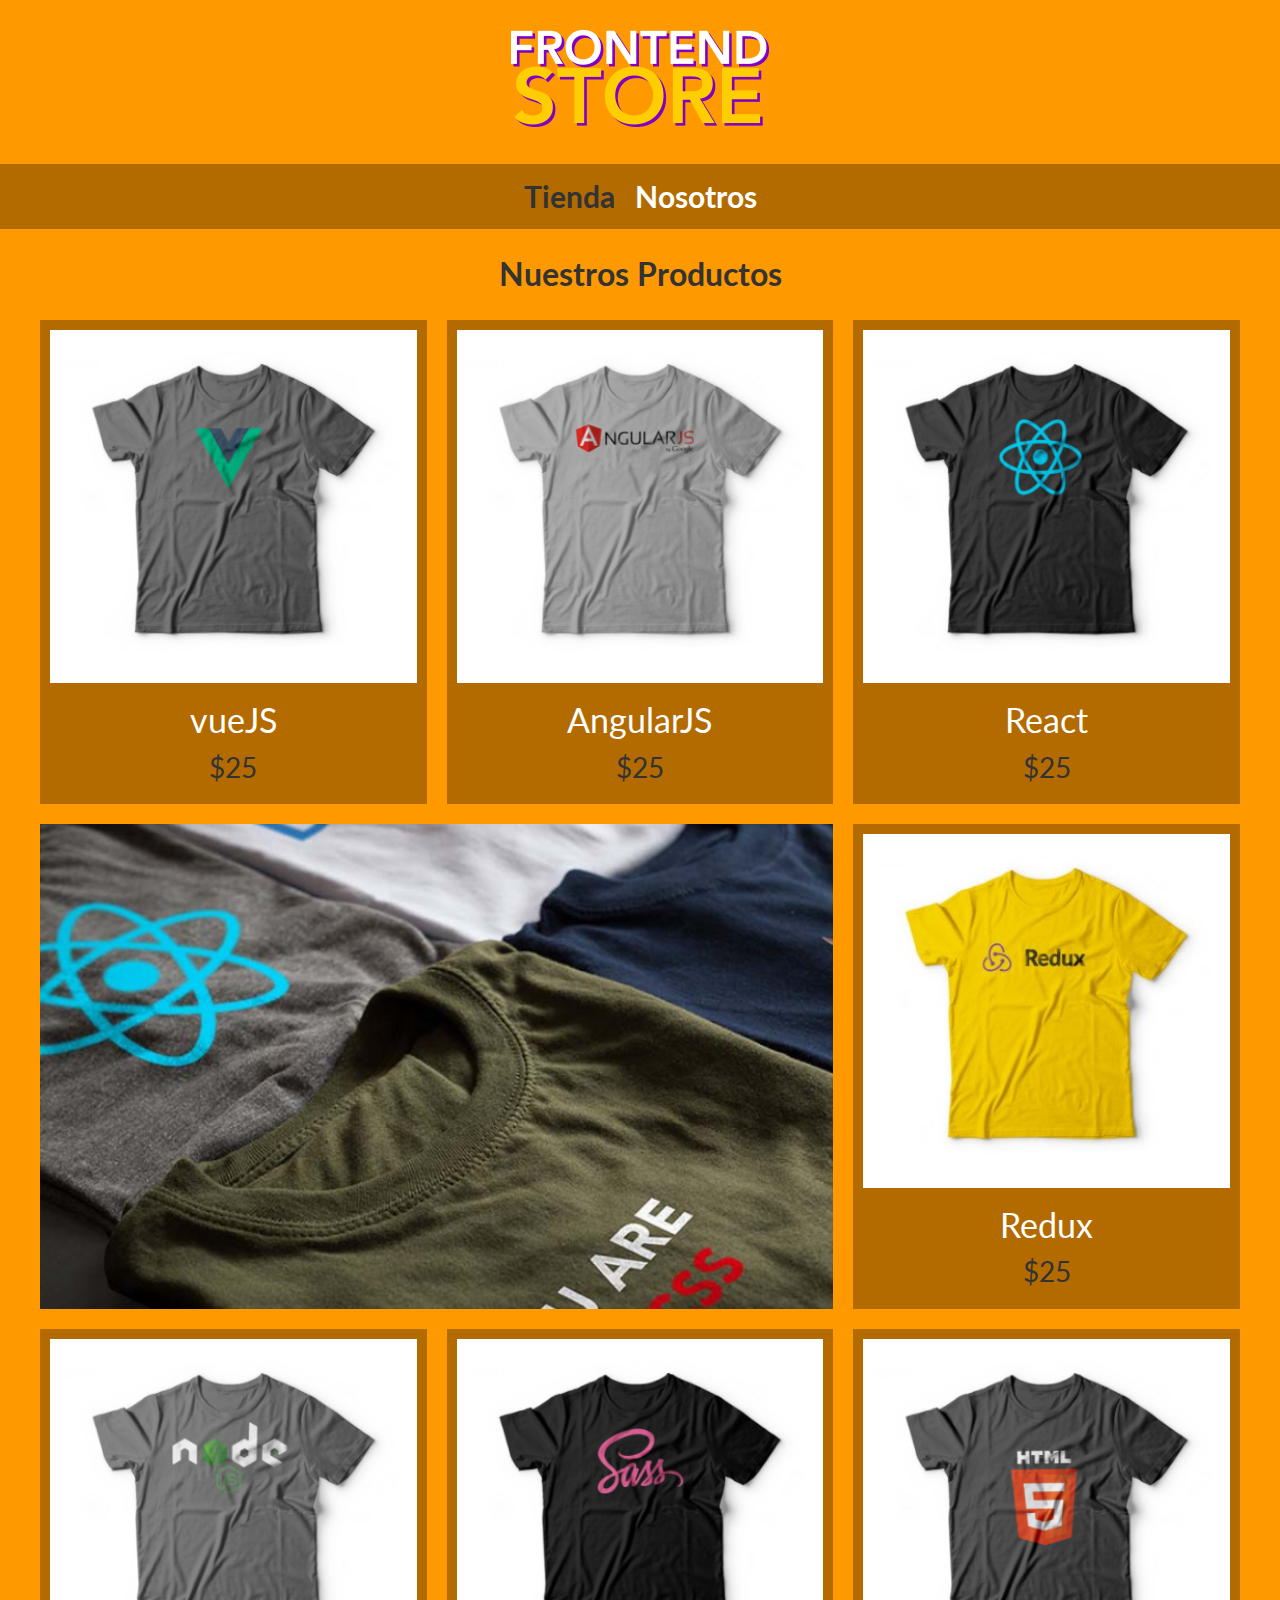
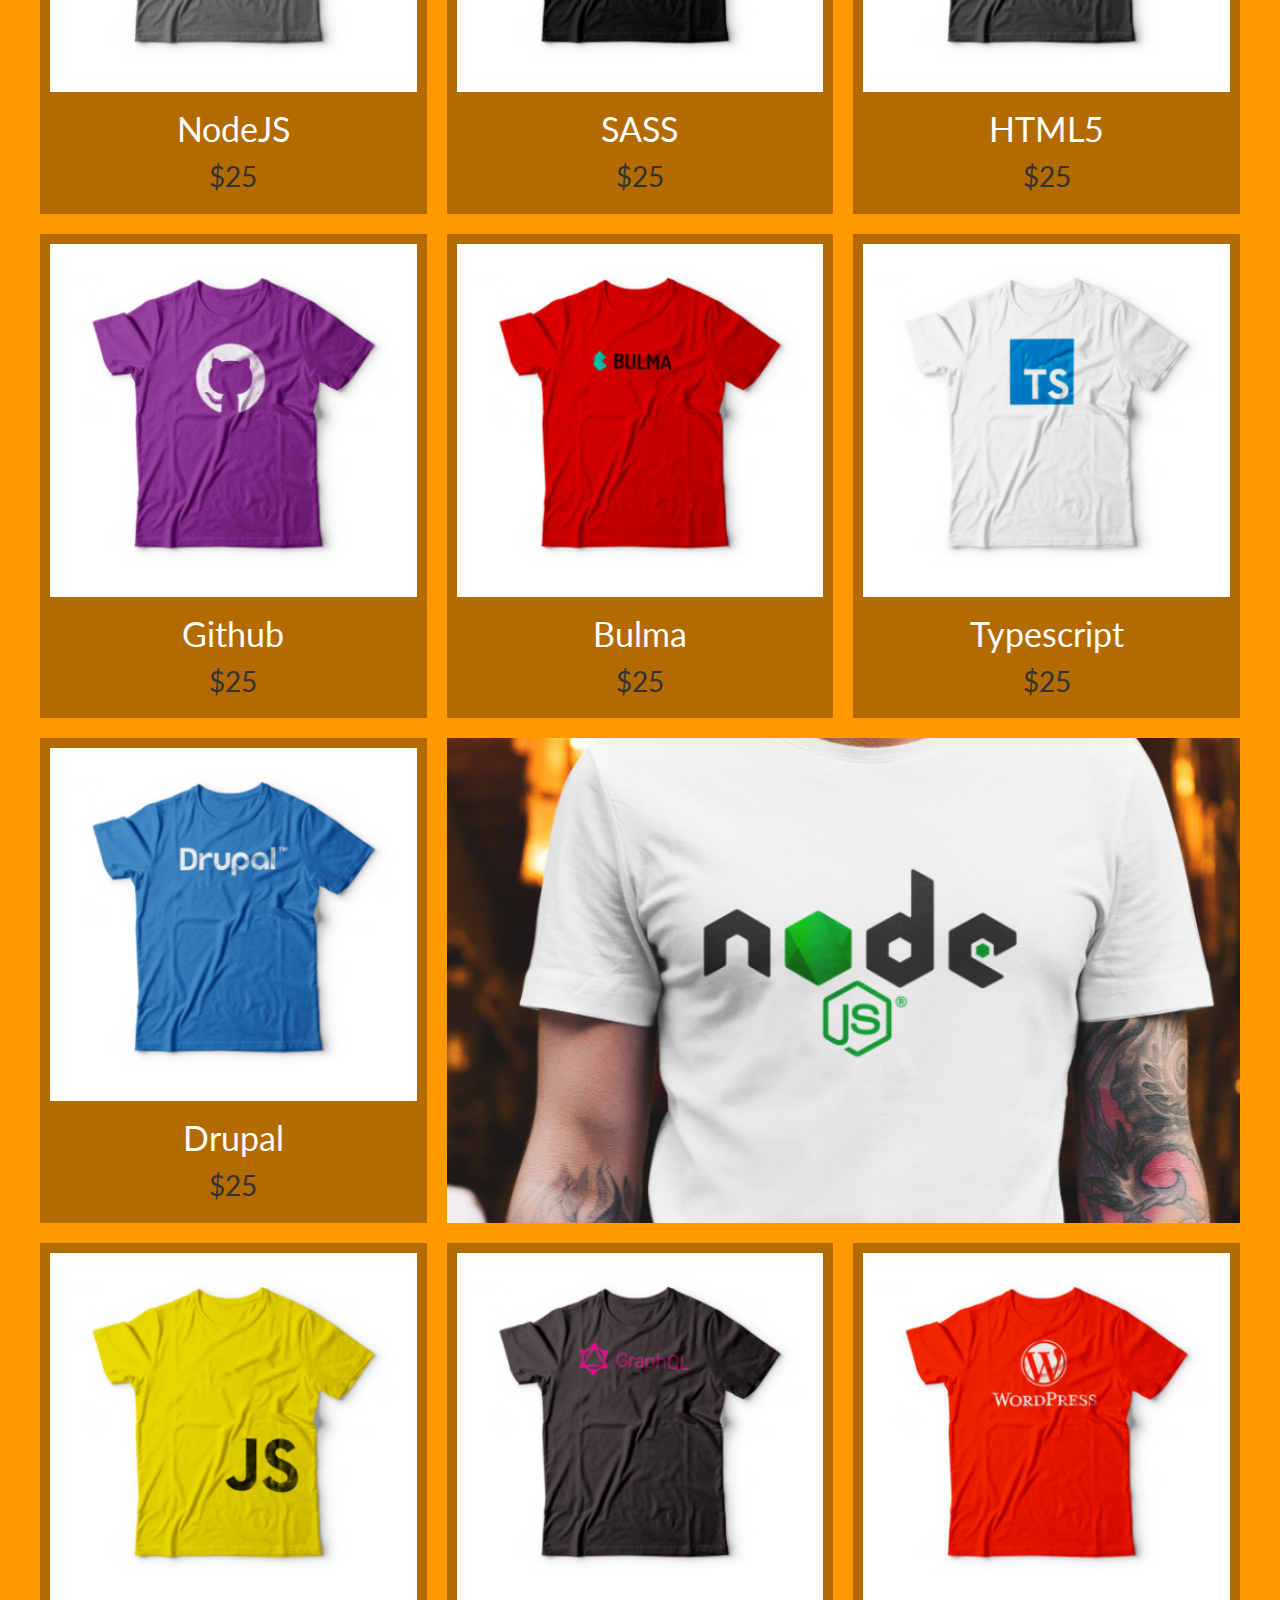
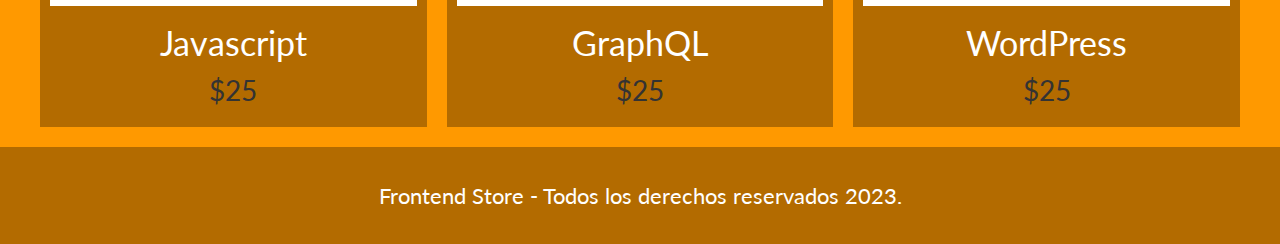
<file: index.html>
<!DOCTYPE html>
<html lang="en">
<head>
    <meta charset="UTF-8">
    <meta name="viewport" content="width=device-width, initial-scale=1.0">
    <link rel="stylesheet" href="css/style.css">
    <link rel="preconnect" href="https://fonts.googleapis.com">
    <link rel="preconnect" href="https://fonts.gstatic.com" crossorigin>
    <link href="https://fonts.googleapis.com/css2?family=Lato&display=swap" rel="stylesheet">
    <link rel="stylesheet" href="css/normalize.css">
    <title>Frontend Store</title>
</head>
<body>
    <header class="header">
        <a href="index.html">
            <img class="header__logo" src="img/logo.png" alt="Logotipo">
        </a>
    </header>

    <nav class="navegacion">
        <a class="navegacion__enlace navegacion__enlace--activo" href="index.html">Tienda</a>
        <a class="navegacion__enlace" href="nosotros.html">Nosotros</a>
    </nav>

    <main class="contenedor">
        <h1>Nuestros Productos</h1>
        <div class="grid">
            <div class="producto">
                <a href="producto.html">
                    <img class="producto__imagen" src="img/1.jpg" alt="imagen camisa">
                    <div class="producto__informacion">
                        <p class="producto__nombre">vueJS</p>
                        <p class="producto__precio">$25</p>
                    </div>
                </a>
            </div> <!-- Fin de la clase producto-->

            <div class="producto">
                <a href="producto.html">
                    <img class="producto__imagen" src="img/2.jpg" alt="imagen camisa">
                    <div class="producto__informacion">
                        <p class="producto__nombre">AngularJS</p>
                        <p class="producto__precio">$25</p>
                    </div>
                </a>
            </div> <!-- Fin de la clase producto-->

            <div class="producto">
                <a href="producto.html">
                    <img class="producto__imagen" src="img/3.jpg" alt="imagen camisa">
                    <div class="producto__informacion">
                        <p class="producto__nombre">React</p>
                        <p class="producto__precio">$25</p>
                    </div>
                </a>
            </div> <!-- Fin de la clase producto-->

            <div class="producto">
                <a href="producto.html">
                    <img class="producto__imagen" src="img/4.jpg" alt="imagen camisa">
                    <div class="producto__informacion">
                        <p class="producto__nombre">Redux</p>
                        <p class="producto__precio">$25</p>
                    </div>
                </a>
            </div> <!-- Fin de la clase producto-->

            <div class="producto">
                <a href="producto.html">
                    <img class="producto__imagen" src="img/5.jpg" alt="imagen camisa">
                    <div class="producto__informacion">
                        <p class="producto__nombre">NodeJS</p>
                        <p class="producto__precio">$25</p>
                    </div>
                </a>
            </div> <!-- Fin de la clase producto-->

            <div class="producto">
                <a href="producto.html">
                    <img class="producto__imagen" src="img/6.jpg" alt="imagen camisa">
                    <div class="producto__informacion">
                        <p class="producto__nombre">SASS</p>
                        <p class="producto__precio">$25</p>
                    </div>
                </a>
            </div> <!-- Fin de la clase producto-->

            <div class="producto">
                <a href="producto.html">
                    <img class="producto__imagen" src="img/7.jpg" alt="imagen camisa">
                    <div class="producto__informacion">
                        <p class="producto__nombre">HTML5</p>
                        <p class="producto__precio">$25</p>
                    </div>
                </a>
            </div> <!-- Fin de la clase producto-->

            <div class="producto">
                <a href="producto.html">
                    <img class="producto__imagen" src="img/8.jpg" alt="imagen camisa">
                    <div class="producto__informacion">
                        <p class="producto__nombre">Github</p>
                        <p class="producto__precio">$25</p>
                    </div>
                </a>
            </div> <!-- Fin de la clase producto-->

            <div class="producto">
                <a href="producto.html">
                    <img class="producto__imagen" src="img/9.jpg" alt="imagen camisa">
                    <div class="producto__informacion">
                        <p class="producto__nombre">Bulma</p>
                        <p class="producto__precio">$25</p>
                    </div>
                </a>
            </div> <!-- Fin de la clase producto-->

            <div class="producto">
                <a href="producto.html">
                    <img class="producto__imagen" src="img/10.jpg" alt="imagen camisa">
                    <div class="producto__informacion">
                        <p class="producto__nombre">Typescript</p>
                        <p class="producto__precio">$25</p>
                    </div>
                </a>
            </div> <!-- Fin de la clase producto-->

            <div class="producto">
                <a href="producto.html">
                    <img class="producto__imagen" src="img/11.jpg" alt="imagen camisa">
                    <div class="producto__informacion">
                        <p class="producto__nombre">Drupal</p>
                        <p class="producto__precio">$25</p>
                    </div>
                </a>
            </div> <!-- Fin de la clase producto-->

            <div class="producto">
                <a href="producto.html">
                    <img class="producto__imagen" src="img/12.jpg" alt="imagen camisa">
                    <div class="producto__informacion">
                        <p class="producto__nombre">Javascript</p>
                        <p class="producto__precio">$25</p>
                    </div>
                </a>
            </div> <!-- Fin de la clase producto-->

            <div class="producto">
                <a href="producto.html">
                    <img class="producto__imagen" src="img/13.jpg" alt="imagen camisa">
                    <div class="producto__informacion">
                        <p class="producto__nombre">GraphQL</p>
                        <p class="producto__precio">$25</p>
                    </div>
                </a>
            </div> <!-- Fin de la clase producto-->

            <div class="producto">
                <a href="producto.html">
                    <img class="producto__imagen" src="img/14.jpg" alt="imagen camisa">
                    <div class="producto__informacion">
                        <p class="producto__nombre">WordPress</p>
                        <p class="producto__precio">$25</p>
                    </div>
                </a>
            </div> <!-- Fin de la clase producto-->
            <div class="grafico grafico--camisas"></div>
            <div class="grafico grafico--node"></div>
        </div>
    </main>



    <footer class="footer">
        <p class="footer__texto">Frontend Store - Todos los derechos reservados 2023.</p>
    </footer>
</body>
</html>
</file>
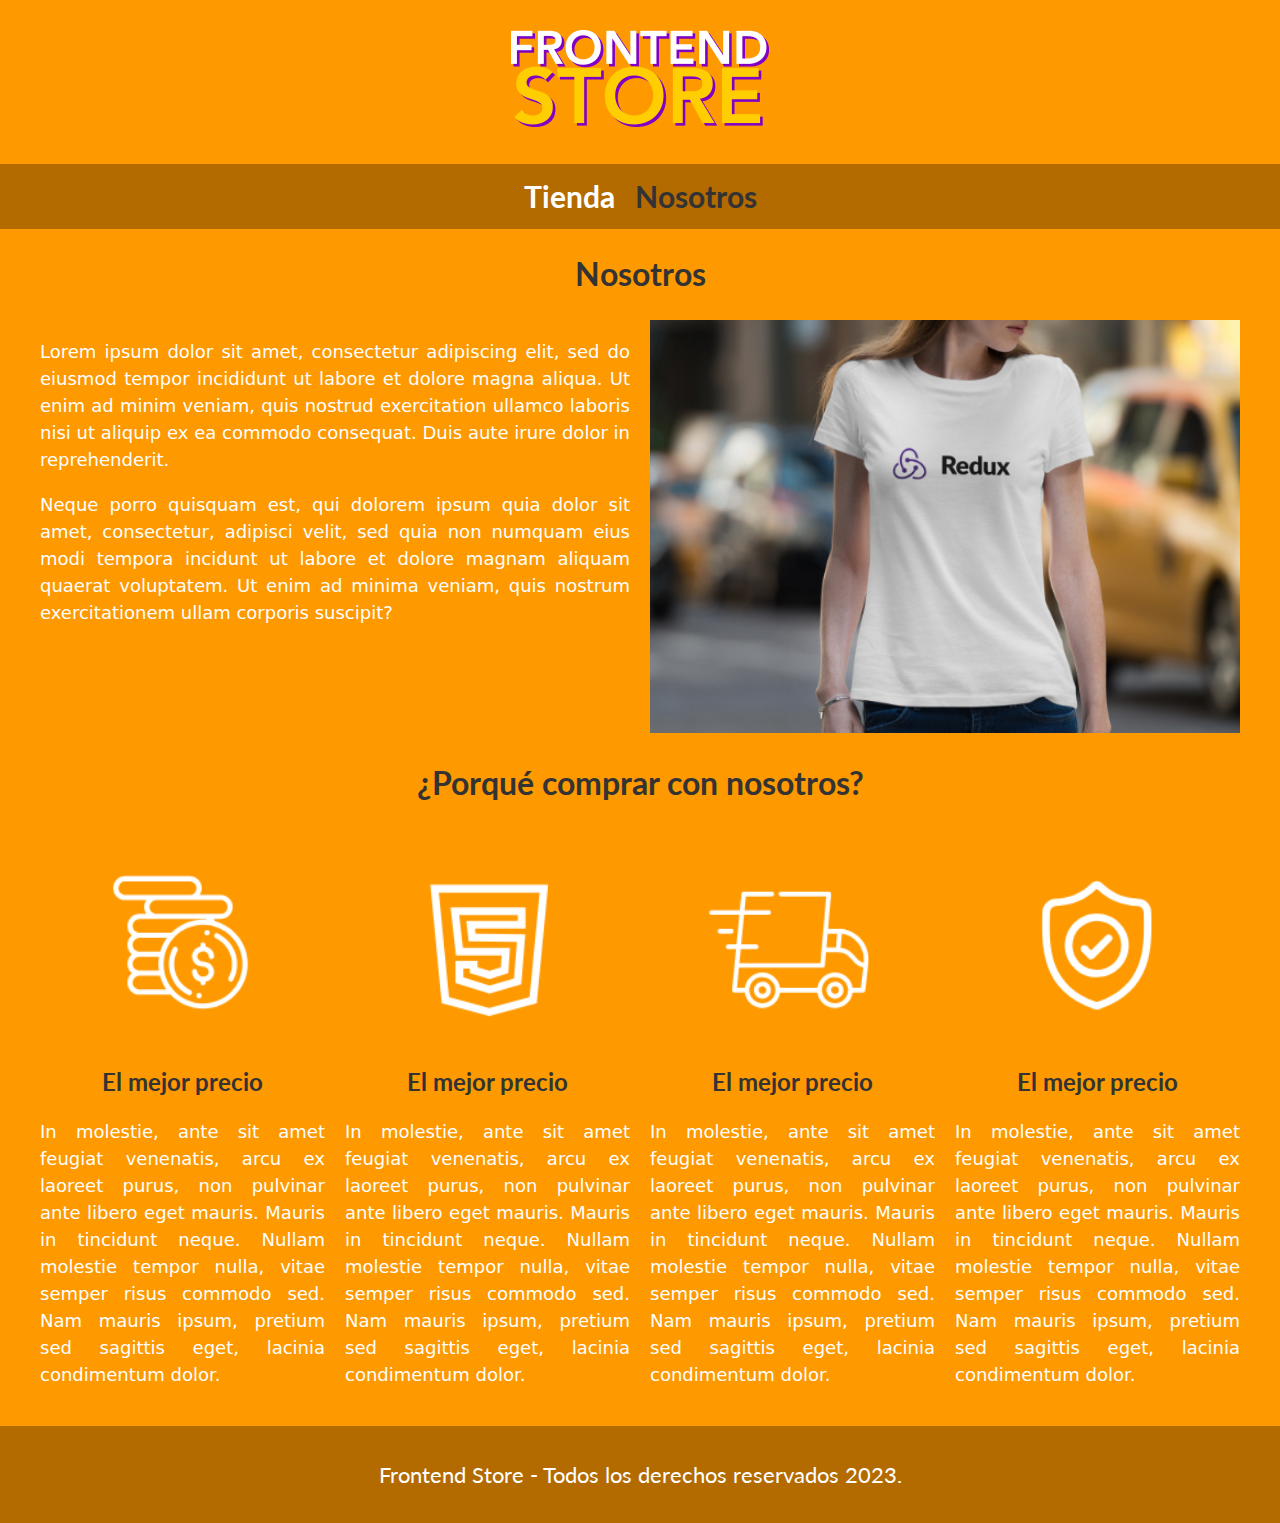
<file: nosotros.html>
<!DOCTYPE html>
<html lang="en">
<head>
    <meta charset="UTF-8">
    <meta name="viewport" content="width=device-width, initial-scale=1.0">
    <link rel="stylesheet" href="css/style.css">
    <link rel="preconnect" href="https://fonts.googleapis.com">
    <link rel="preconnect" href="https://fonts.gstatic.com" crossorigin>
    <link href="https://fonts.googleapis.com/css2?family=Lato&display=swap" rel="stylesheet">
    <link rel="stylesheet" href="css/normalize.css">
    <title>Frontend Store</title>
</head>
<body>
    <header class="header">
        <a href="index.html">
            <img class="header__logo" src="img/logo.png" alt="Logotipo">
        </a>
    </header>

    <nav class="navegacion">
        <a class="navegacion__enlace" href="index.html">Tienda</a>
        <a class="navegacion__enlace navegacion__enlace--activo" href="nosotros.html">Nosotros</a>
    </nav>

    <main class="contenedor">
        <h1>Nosotros</h1>
        <div class="nosotros">
            <div class="nosotros__texto">
                <p>Lorem ipsum dolor sit amet, consectetur adipiscing elit, sed do eiusmod tempor 
                    incididunt ut labore et dolore magna aliqua. Ut enim ad minim veniam, quis nostrud
                     exercitation ullamco laboris nisi ut aliquip ex ea commodo consequat. Duis aute irure
                      dolor in reprehenderit.
                </p>
                <p>Neque porro quisquam est, qui dolorem ipsum quia dolor sit amet, consectetur,
                       adipisci velit, sed quia non numquam eius modi tempora incidunt ut labore et dolore magnam
                        aliquam quaerat voluptatem. Ut enim ad minima veniam, quis nostrum exercitationem ullam 
                        corporis suscipit?
                </p>
            </div>

                <img class="nosotros__imagen" src="img/nosotros.jpg" alt="imagen nostros">
        </div>
    </main>

    <section class="contenedor comprar">
        <h2 class="comprar__titulo">¿Porqué comprar con nosotros?</h2>
        <div class="bloques">
            <div class="bloque">
                <img class="bloque__imagen" src="img/icono_1.png" alt="porque comprar">
                <h3 class="bloque__titulo">El mejor precio</h3>
                <p>In molestie, ante sit amet feugiat venenatis, arcu ex laoreet purus, 
                    non pulvinar ante libero eget mauris. Mauris in tincidunt neque. 
                    Nullam molestie tempor nulla, vitae semper risus commodo sed. Nam 
                    mauris ipsum, pretium sed sagittis eget, lacinia condimentum dolor. </p>
            </div> <!--fin del bloque-->
    
            <div class="bloque">
                <img class="bloque__imagen" src="img/icono_2.png" alt="porque comprar">
                <h3 class="bloque__titulo">El mejor precio</h3>
                <p>In molestie, ante sit amet feugiat venenatis, arcu ex laoreet purus, 
                    non pulvinar ante libero eget mauris. Mauris in tincidunt neque. 
                    Nullam molestie tempor nulla, vitae semper risus commodo sed. Nam 
                    mauris ipsum, pretium sed sagittis eget, lacinia condimentum dolor. </p>
            </div> <!--fin del bloque-->
    
            <div class="bloque">
                <img class="bloque__imagen" src="img/icono_3.png" alt="porque comprar">
                <h3 class="bloque__titulo">El mejor precio</h3>
                <p>In molestie, ante sit amet feugiat venenatis, arcu ex laoreet purus, 
                    non pulvinar ante libero eget mauris. Mauris in tincidunt neque. 
                    Nullam molestie tempor nulla, vitae semper risus commodo sed. Nam 
                    mauris ipsum, pretium sed sagittis eget, lacinia condimentum dolor. </p>
            </div> <!--fin del bloque-->
    
            <div class="bloque">
                <img class="bloque__imagen" src="img/icono_4.png" alt="porque comprar">
                <h3 class="bloque__titulo">El mejor precio</h3>
                <p>In molestie, ante sit amet feugiat venenatis, arcu ex laoreet purus, 
                    non pulvinar ante libero eget mauris. Mauris in tincidunt neque. 
                    Nullam molestie tempor nulla, vitae semper risus commodo sed. Nam 
                    mauris ipsum, pretium sed sagittis eget, lacinia condimentum dolor. </p>
            </div> <!--fin del bloque-->
        </div>
        
    </section>

    <footer class="footer">
        <p class="footer__texto">Frontend Store - Todos los derechos reservados 2023.</p>
    </footer>
</body>
</html>
</file>
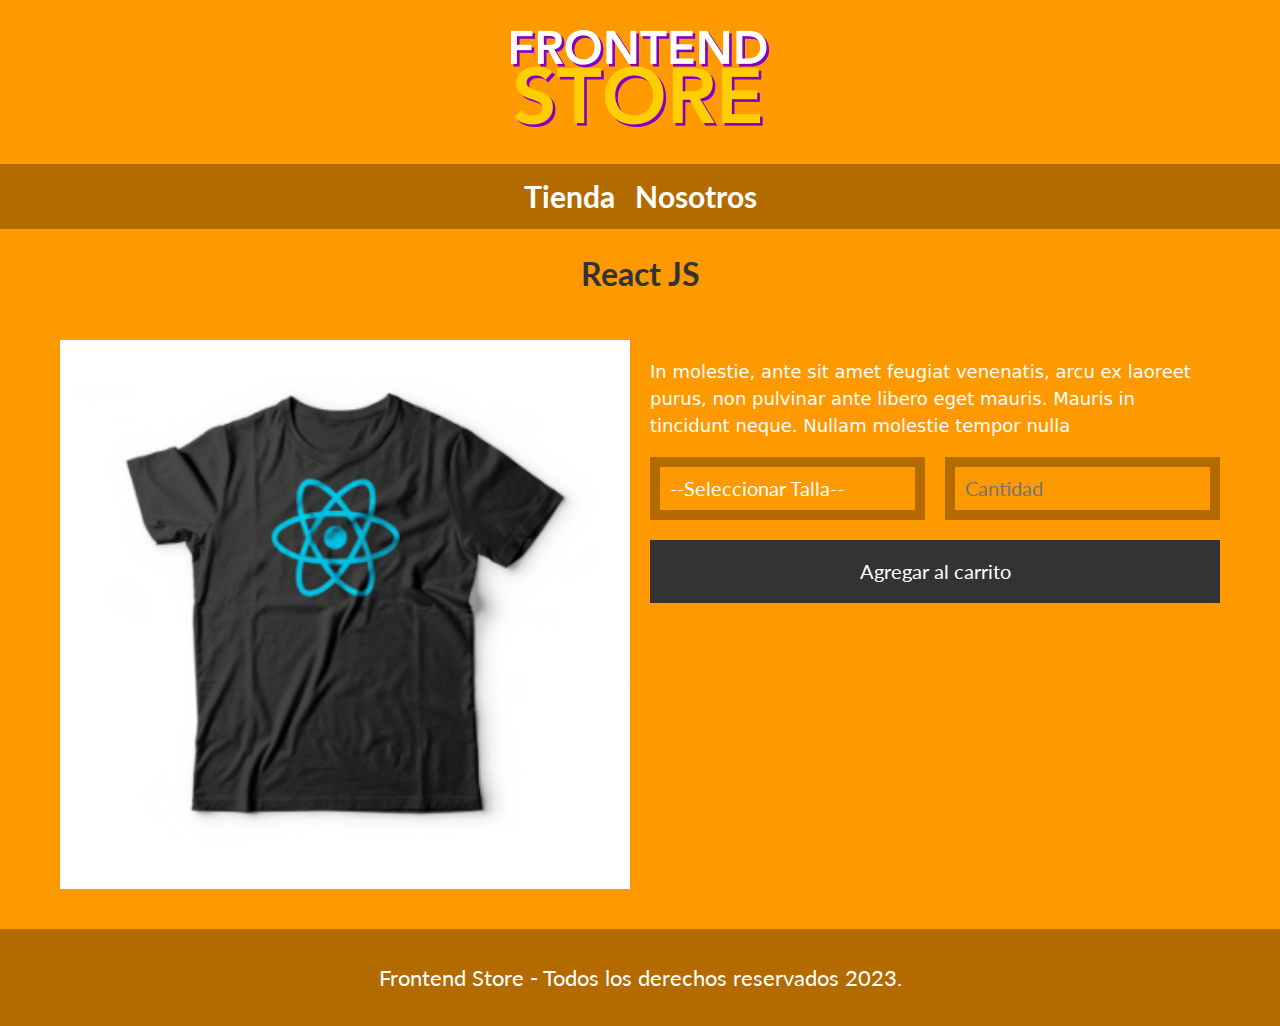
<file: producto.html>
<!DOCTYPE html>
<html lang="en">
<head>
    <meta charset="UTF-8">
    <meta name="viewport" content="width=device-width, initial-scale=1.0">
    <link rel="stylesheet" href="css/style.css">
    <link rel="preconnect" href="https://fonts.googleapis.com">
    <link rel="preconnect" href="https://fonts.gstatic.com" crossorigin>
    <link href="https://fonts.googleapis.com/css2?family=Lato&display=swap" rel="stylesheet">
    <link rel="stylesheet" href="css/normalize.css">
    <title>Frontend Store</title>
</head>
<body>
    <header class="header">
        <a href="index.html">
            <img class="header__logo" src="img/logo.png" alt="Logotipo">
        </a>
    </header>

    <nav class="navegacion">
        <a class="navegacion__enlace" href="index.html">Tienda</a>
        <a class="navegacion__enlace" href="nosotros.html">Nosotros</a>
    </nav>

    <main class="contenedor">
        <h1>React JS</h1>

        <div class="camisa">
            <img class="camisa__imagen" src="img/3.jpg" alt="imagen del producto">

            <div class="camisa__contenido">
                <p>
                    In molestie, ante sit amet feugiat venenatis, arcu ex laoreet purus, 
                    non pulvinar ante libero eget mauris. Mauris in tincidunt neque. 
                    Nullam molestie tempor nulla
                </p>
                <form class="formulario">
                    <select class="formulario__campo">
                        <option disabled selected>--Seleccionar Talla--</option>
                        <option>XS</option>
                        <option>S</option>
                        <option>M</option>
                        <option>L</option>
                        <option>XL</option>
                    </select>
                    <input class="formulario__campo" type="number" placeholder="Cantidad" min="1">
                    <input class="formulario__submit" type="submit" value="Agregar al carrito" name="" id="">
                </form>
            </div>

        </div>
    </main>



    <footer class="footer">
        <p class="footer__texto">Frontend Store - Todos los derechos reservados 2023.</p>
    </footer>
</body>
</html>
</file>
<file: css/style.css>
/* Principales*/
:root{
    --primario: #FF9900;
    --primariodark: #B36B00;
    --secundario: #333333;
    --secundariodark: #1A1A1A;
    --blanco: #ffffff;
    --negro: #000000;

    --fuenteMain: 'lato',regular;
}

html{
    box-sizing: border-box;
    font-size: 62.5%;
}

*, *:before, *:after{
    box-sizing: inherit;
}

body{
    background-color: var(--primario);
    font-size: 1.6rem;
    line-height: 1.5;
}

p{
    font-size: 1.8rem;
    font-family: system-ui, -apple-system, BlinkMacSystemFont, 'Segoe UI', Roboto, Oxygen, Ubuntu, Cantarell, 'Open Sans', 'Helvetica Neue', sans-serif;
    color: var(--blanco);
}

a{
    text-decoration: none;
}

img{
    width: 100%;
}

.contenedor{
    max-width: 120rem;
    margin: 0 auto;
}

h1,h2,h3{
    text-align: center;
    color: var(--secundario);
    font-family: var(--fuenteMain);
}

h1{
    font-size: 4rem;
}

h2{
    font-size: 3.2rem;
}

h3{
    font-size: 2.4rem;
}

/* Header*/

.header{
    display: flex;
    justify-content: center;
}

.header__logo{
    margin: 3rem 0;
}

/* Navegacion */

.navegacion{
    background-color: var(--primariodark);
    padding: 1rem 0;
    display: flex;
    justify-content: center;
    gap: 2rem;
}

.navegacion__enlace{
    font-family: var(--fuenteMain);
    color: var(--blanco);
    font-size: 3rem;
    font-weight: bold;
}

.navegacion__enlace--activo,
.navegacion__enlace:hover{
    color: var(--secundario);
}

/* Footer */

.footer{
    background-color: var(--primariodark);
    padding: 1rem 0;
    margin-top: 2rem;
}

.footer__texto{
    text-align: center;
    font-family: var(--fuenteMain);
    font-size: 2.2rem;
}
/* Grid */
.grid{
    display: grid;
    grid-template-columns: repeat(2,minmax(0,1fr)); /* min max soluciona el error el cual se ve mas pequena la primera columna de fotos*/
    gap: 2rem;
}

@media (min-width:768px) {
    .grid{
        grid-template-columns:repeat(3,1fr) ;
    }
}

/* Productos */

.producto{
    background-color: var(--primariodark);
    padding: 1rem;
}

.producto__imagen{
    width: 100%;
}

.producto__nombre{
    font-size: 3.5rem;
}

.producto__precio{
    font-size: 2.8rem;
    color: var(--secundario);
}

.producto__nombre,
.producto__precio{
    font-family: var(--fuenteMain);
    margin: 1rem 0;
    text-align: center;
    line-height: 1.2;
}

/* Grafico */
.grafico{
    min-height: 30rem;
    background-repeat: no-repeat;
    background-size: cover;
    grid-column: 1/3;
}

.grafico--camisas{
    grid-row: 2 /3;
    background-image: url(../img/grafico1.jpg);
}

.grafico--node{
    background-image: url(../img/grafico2.jpg);
    grid-row: 8/9;
}

@media (min-width:768px) {
    .grafico--node{
        grid-row: 5 /6;
        grid-column: 2/4;
    }
    .producto__nombre{
        font-size: 3.4rem;
    }
}

/* nosotros */

.nosotros{
    display: grid;
    grid-template-rows: repeat(2, auto);
}

@media (min-width: 768px) {
    .nosotros{
        grid-template-columns: repeat(2, 1fr);
        column-gap: 2rem;
    }
}
.nosotros__texto{
    text-align: justify;
}

.nosotros__imagen{
    grid-row: 1 / 2;
    margin: auto;
    
}

@media (min-width: 768px) {
    .nosotros__imagen{
        grid-column: 2 / 3;
    } 
}

/* bloques */

.bloques{
    display: grid;
    grid-template-columns: repeat(2, 1fr);
    gap: 2rem;
}

@media (min-width:768px) {
    .bloques{
        grid-template-columns: repeat(4, 1fr);
    }
}

.bloque{
    text-align: justify;
}


.bloque__titulo{
    margin: 0;
}

/* pagina del producto seleccionado */

.camisa{
    padding: 2rem;
}

@media (min-width:768px) {
    .camisa{
        display: grid;
        grid-template-columns: repeat(2, 1fr); gap: 2rem;
    }
}

.formulario{
    display: grid;
    grid-template-columns: repeat(2, 1fr);
    gap: 2rem;
}

.formulario__campo{
    border: 1rem solid var(--primariodark);
    background-color: var(--primario);
    color: var(--blanco);
    font-size: 2rem;
    font-family: var(--fuenteMain);
    padding: 1rem;
    appearance: none;
    min-width: 50%;
}

.formulario__submit{
    background-color: var(--secundario);
    border: none;
    font-size: 2rem;
    font-family: var(--fuenteMain);
    padding: 2rem;
    color: var(--blanco); 
    transition: background-color .3s ease;
    grid-column: 1 /3;
}


.formulario__submit:hover{
    cursor: pointer;
    background-color: var(--secundariodark);
}
</file>
